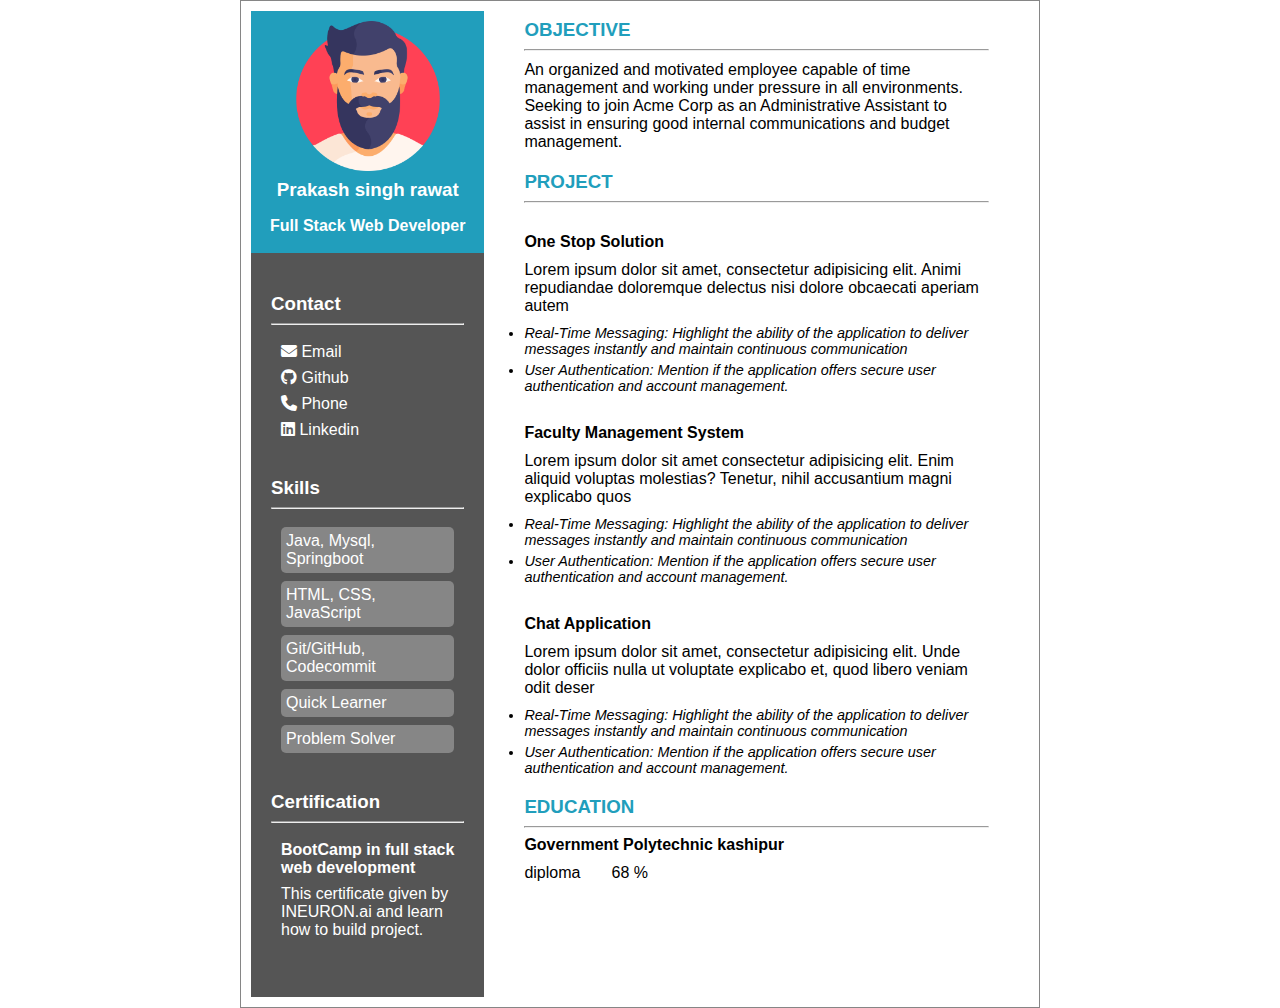
<file: 00-Projects/01-Resume-Template/index.html>
<!DOCTYPE html>
<html lang="en">
<head>
    <meta charset="UTF-8">
    <meta name="viewport" content="width=device-width, initial-scale=1.0">
    <title>Resume-Template</title>
    <link rel="stylesheet" href="style.css">
    <link rel="stylesheet" href="https://cdnjs.cloudflare.com/ajax/libs/font-awesome/6.4.2/css/all.min.css">
</head>
<body>
    <div class="container">
        <div class="left-content">
            <div class="img-div">
                <img src="./assets/ProfileImg.png" width="150px" alt="">
                <h3>Prakash singh rawat</h3>
                <h4>Full Stack Web Developer</h4>
            </div>
            <div class="personal-detail">
                <div class="margin-block">
                    <h3>Contact</h3>
                    <hr>
                    <div class="inner-detail">
                        <p> <a href="uniyalprakash7@gmail.com"class="ancar-tag"target="_blank"><i class="fa-solid fa-envelope"></i> Email</a></p>
                        <p> <a href="https://github.com/prakashuniyal01" target="_blank" class="ancar-tag"><i class="fa-brands fa-github"></i> Github</a></p>
                        <p><a href="8979049772" target="_blank" class="ancar-tag"><i class="fa-solid fa-phone"></i> Phone</a></p>
                        <p> <a href="https://www.linkedin.com/in/prakash-uniyal/"target="_blank" class="ancar-tag"><i class="fa-brands fa-linkedin"></i> Linkedin</a> </p>
                    </div>
                </div>  
                <div class="margin-block">
                    <h3>Skills</h3>
                    <hr>
                    <div class="inner-detail">
                        <p class="highlight">Java, Mysql, Springboot</p>
                        <p class="highlight">HTML, CSS, JavaScript</p>
                        <p class="highlight">Git/GitHub, Codecommit</p>
                        <p class="highlight">Quick Learner</p>
                        <p class="highlight">Problem Solver</p>
                    </div>
                </div>
                <div class="margin-block">
                    <h3>Certification</h3>
                    <hr>
                    <div class="inner-detail">
                        <h4>BootCamp in full stack web development</h4>
                        <p>This certificate given by INEURON.ai and learn how to build project.</p>
                    </div>
                </div>
            </div>
        </div>
        <div class="right-content">
            <div class="professional-detail">
                <div class="margin-bottom">
                    <h3>OBJECTIVE</h3>
                    <hr>
                    <p>An organized and motivated employee capable of time management and working under pressure in all environments. Seeking to join Acme Corp as an Administrative Assistant to assist in ensuring good internal communications and budget management.</p>
                </div>
                <div class="margin-bottom">
                    <h3>PROJECT</h3>
                    <hr>
                    <div class="project">
                        <h4>One Stop Solution</h4>
                        <p>Lorem ipsum dolor sit amet, consectetur adipisicing elit. Animi repudiandae doloremque delectus nisi dolore obcaecati aperiam autem</p>
                        <ul>
                            <li>Real-Time Messaging: Highlight the ability of the application to deliver messages instantly and maintain continuous communication</li>
                            <li>User Authentication: Mention if the application offers secure user authentication and account management.</li>
                        </ul>
                    </div>
                    <div class="project">
                        <h4>Faculty Management System</h4>
                        <p>Lorem ipsum dolor sit amet consectetur adipisicing elit. Enim aliquid voluptas molestias? Tenetur, nihil accusantium magni explicabo quos </p>
                        <ul>
                            <li>Real-Time Messaging: Highlight the ability of the application to deliver messages instantly and maintain continuous communication</li>
                            <li>User Authentication: Mention if the application offers secure user authentication and account management.</li>
                        </ul>
                    </div>
                    <div class="project">
                        <h4>Chat Application</h4>
                        <p>Lorem ipsum dolor sit amet, consectetur adipisicing elit. Unde dolor officiis nulla ut voluptate explicabo et, quod libero veniam odit deser</p>
                        <ul>
                            <li>Real-Time Messaging: Highlight the ability of the application to deliver messages instantly and maintain continuous communication</li>
                            <li>User Authentication: Mention if the application offers secure user authentication and account management.</li>
                        </ul>
                    </div>
                </div>
                <div>
                    <h3>EDUCATION</h3>
                    <hr>
                    <h4>Government Polytechnic kashipur</h4>
                    <p>diploma &nbsp; &nbsp; &nbsp; 68 %</p>
                </div>
            </div>
        </div>
    </div>
</body>
</html>
</file>
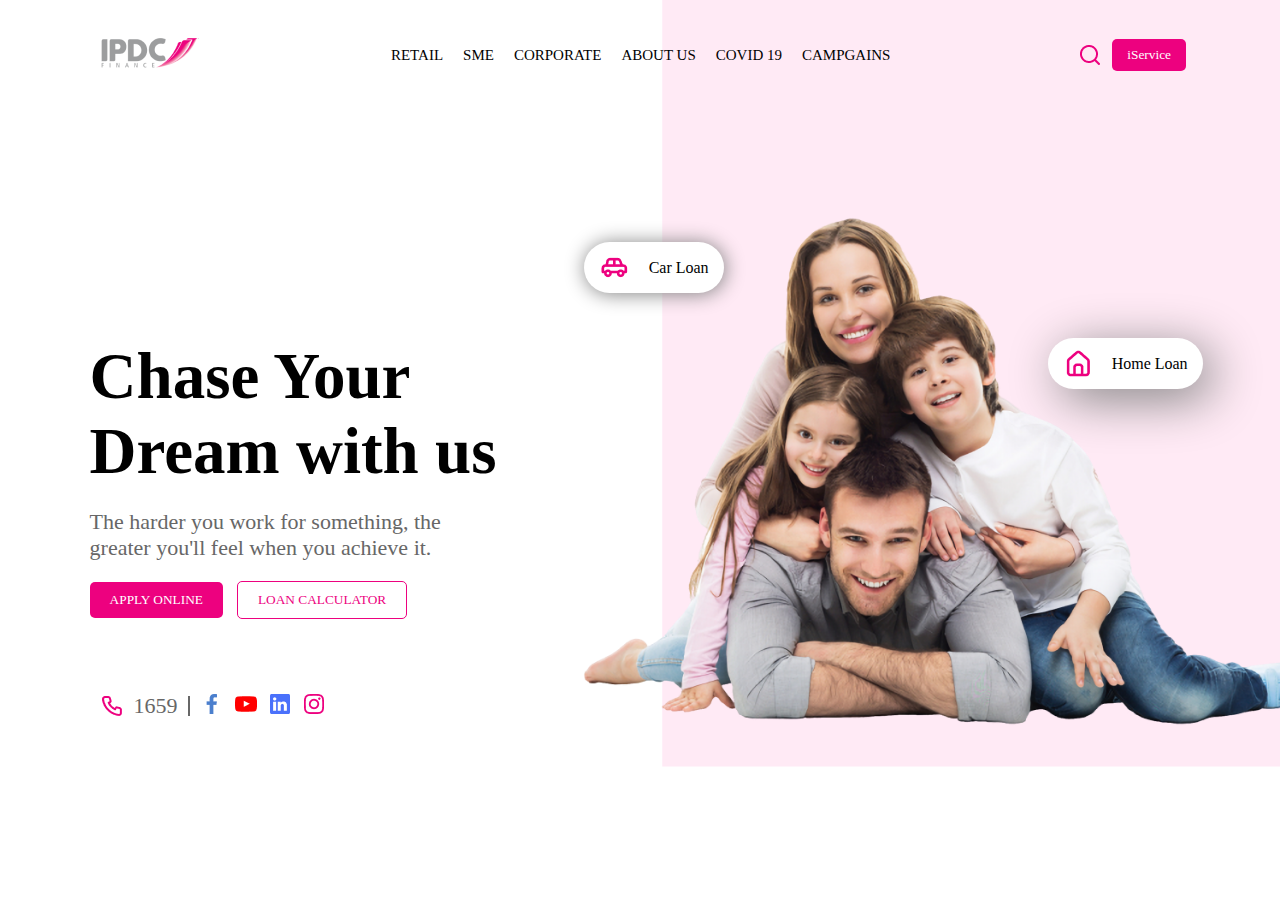
<file: 00-Projects/02-web-page-clone/index.html>
<!doctype html>
<html lang="en">
  <head>
    <meta charset="UTF-8" />
    <meta name="viewport" content="width=device-width, initial-scale=1.0" />
    <title>Web-page-ui clone</title>
    <link rel="stylesheet" href="style.css" />
  </head>
  <body>
    <!-- nav bar -->
    <header>
      <nav>
        <div class="nav-logo">
          <img src="./Assets/website-logo.png" alt="IPDC Finance" />
        </div>
        <div class="nav-menu">
          <ul>
            <li>
              <a href="#retail"> Retail</a>
            </li>
            <li>
              <a href="#retail"> Sme</a>
            </li>
            <li>
              <a href="#retail"> Corporate </a>
            </li>
            <li>
              <a href="#retail"> About us</a>
            </li>
            <li>
              <a href="#retail"> Covid 19</a>
            </li>
            <li>
              <a href="#retail"> Campgains </a>
            </li>
          </ul>
        </div>
        <div class="nav-buttons">
          <img src="./Assets/search-icon.png" alt="Search icon" />
          <button>iService</button>
        </div>
      </nav>
    </header>

    <!-- hero section  -->
    <main>
      <section class="main-hero-left">
        <h1>Chase Your Dream with us</h1>
        <p>
          The harder you work for something, the greater you'll feel when you
          achieve it.
        </p>
        <div class="hero-btns">
          <button class="cta-one">APPLY ONLINE</button>
          <button class="cta-two">LOAN CALCULATOR</button>
        </div>

        <div class="contact">
          <div class="contact-one">
            <img src="./Assets/phone.png" alt="phone" />
            <p>1659</p>
          </div>
          <div class="contact-two"></div>
          <div class="contact-three">
            <ul>
              <li><img src="./Assets/facebook.png" alt="facebook" /></li>
              <li><img src="./Assets/youtube.png" alt="Youtube" /></li>
              <li><img src="./Assets/linkedin.png" alt="linkedin" /></li>
              <li><img src="./Assets/instagram.png" alt="instagram" /></li>
            </ul>
          </div>
        </div>
      </section>

      <!-- main hero right section  -->
      <section class="main-hero-right">
        <div>
          <div class="car-loans">
            <img src="./Assets/car.png" alt="Car Loan" />
            <p>Car Loan</p>
          </div>
          <div class="home-loans loans">
            <img src="./Assets/House.png" alt="Home Loan" />
            <p>Home Loan</p>
          </div>
          <img
            class="hero-image"
            src="./Assets/hero-image.png"
            alt="family picture"
          />
        </div>
      </section>
    </main>
  </body>
</html>
</file>
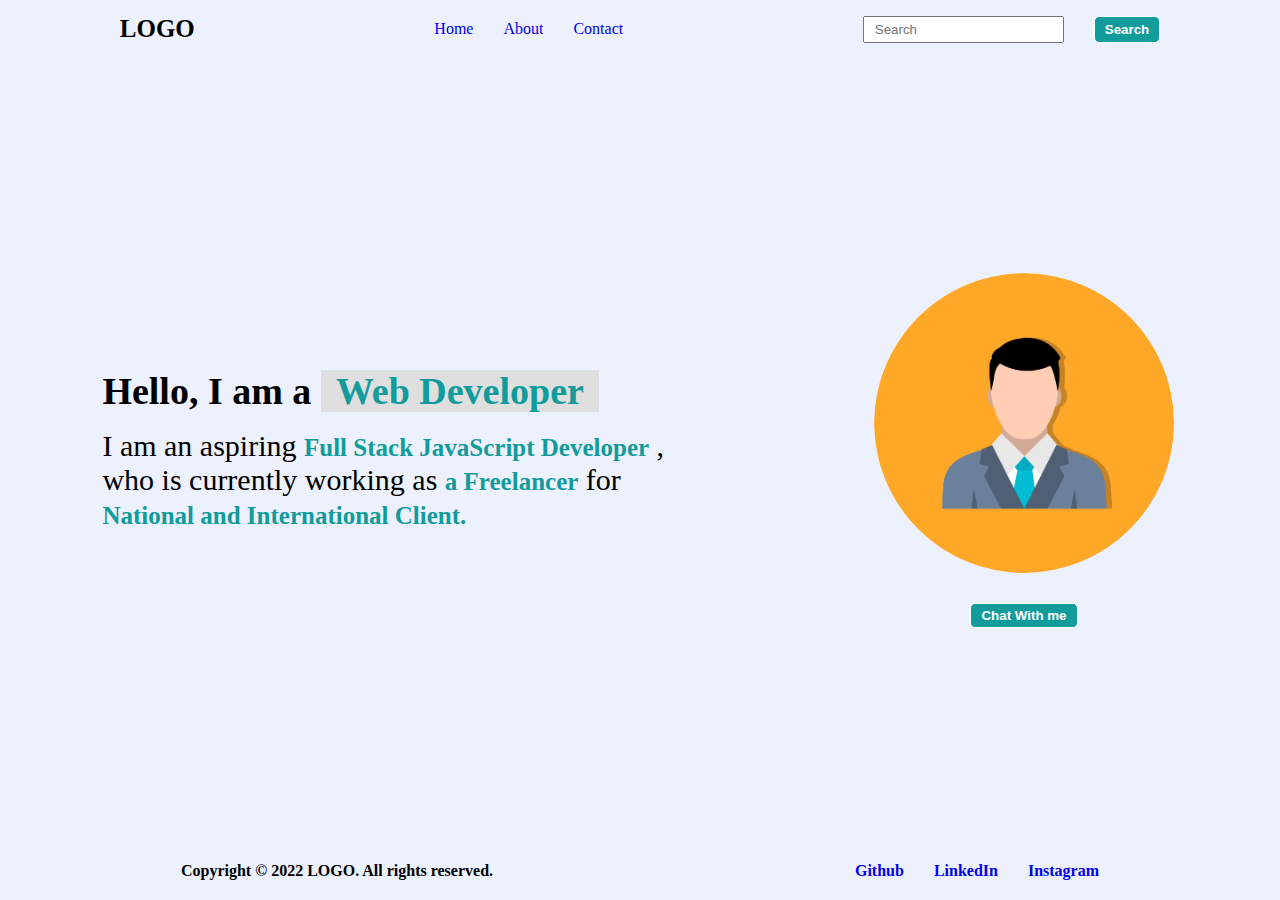
<file: pw first batch/01 Feb 2023 | Project With Mock up with design -1/index.html>
<!DOCTYPE html>
<html lang="en">
  <head>
    <meta charset="UTF-8" />
    <meta http-equiv="X-UA-Compatible" content="IE=edge" />
    <meta name="viewport" content="width=device-width, initial-scale=1.0" />
    <!-- CSS LInk -->
    <link rel="stylesheet" href="./styles/style.css" />
    <!--  Google Font, Poppins -->
    <!-- CDN -->
    <!-- FontAweosme CDN -->
    <title>Project 1</title>
  </head>
  <body>
    <!-- Started -->
    <!-- Header -->
    <header>
      <nav>
        <!-- Logo -->
        <div class="logo">LOGO</div>
        <!-- Menus -->
        <ul>
          <li><a href="#">Home</a></li>
          <li><a href="#">About</a></li>
          <li><a href="#">Contact</a></li>
        </ul>
        <!-- Search Area -->
        <div class="search-field">
          <input type="text" placeholder="Search" />
          <button>Search</button>
        </div>
      </nav>
    </header>
    <!-- Hero Section -->
    <section class="hero-section">
      <!-- Left Section of HERO -->
      <div class="hero-left-section">
        <h1>Hello, I am a <span> Web Developer</span></h1>
        <p>
          I am an aspiring <span>Full Stack JavaScript Developer</span> , who is
          currently working as <span>a Freelancer</span> for
          <span> National and International Client.</span>
        </p>
      </div>
      <!-- Right  Hero Section -->
      <div class="hero-right-section">
        <img src="./assets/avtar.png" alt="Avatar" />
        <div>
          <button class="hero-right-section-btn">Chat With me</button>
        </div>
      </div>
    </section>
    <footer>
      <p>Copyright © 2022 LOGO. All rights reserved.</p>
      <ul>
        <li><a href="#">Github</a></li>
        <li><a href="#">LinkedIn</a></li>
        <li><a href="#">Instagram</a></li>
      </ul>
    </footer>
  </body>
</html>
</file>
<file: pw first batch/07 Feb 2023/index.html>
<!DOCTYPE html>
<html lang="en">
  <head>
    <meta charset="UTF-8" />
    <meta http-equiv="X-UA-Compatible" content="IE=edge" />
    <meta name="viewport" content="width=device-width, initial-scale=1.0" />
    <title>units</title>
    <style>
      section {
        border: 1px solid red;
        /* width: 50%; */
        height: 100vh;
        /* font-size: 10px; */
      }
      main {
        border: 1px dotted black;
        /* width: 50%; */
        height: 50vh;
        font-size: 1em;
        /* rem=> 16px */
      }
    </style>
  </head>
  <body>
    <section>
      <main>Hello World</main>
    </section>
  </body>
</html>
</file>
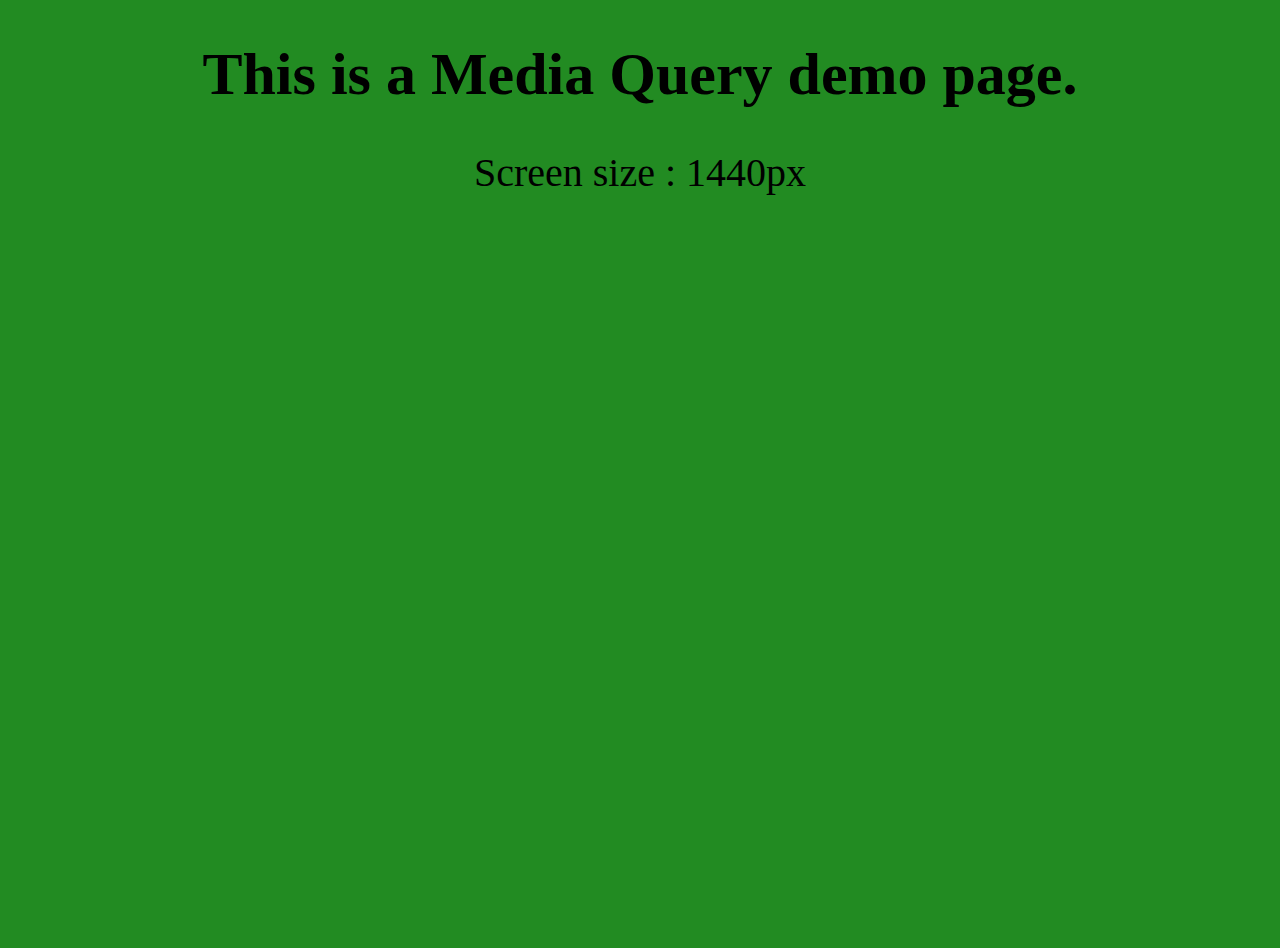
<file: pw first batch/09 Feb 2022/index.html>
<!DOCTYPE html>
<html lang="en">

<head>
    <meta charset="UTF-8">
    <meta http-equiv="X-UA-Compatible" content="IE=edge">
    <meta name="viewport" content="width=device-width, initial-scale=1.0">
    <title>Media Queries</title>
    <link rel="stylesheet" href="./style.css">
</head>


<body>
    <h1>This is a Media Query demo page.</h1>
    <p class="laptop_large">Screen size : 1440px</p>
    <p class="laptop">Screen size : 1024px</p>
    <p class="tablet">Screen size : 768px</p>
    <p class="mobile">Screen size : 425px</p>
</body>

</html>
</file>
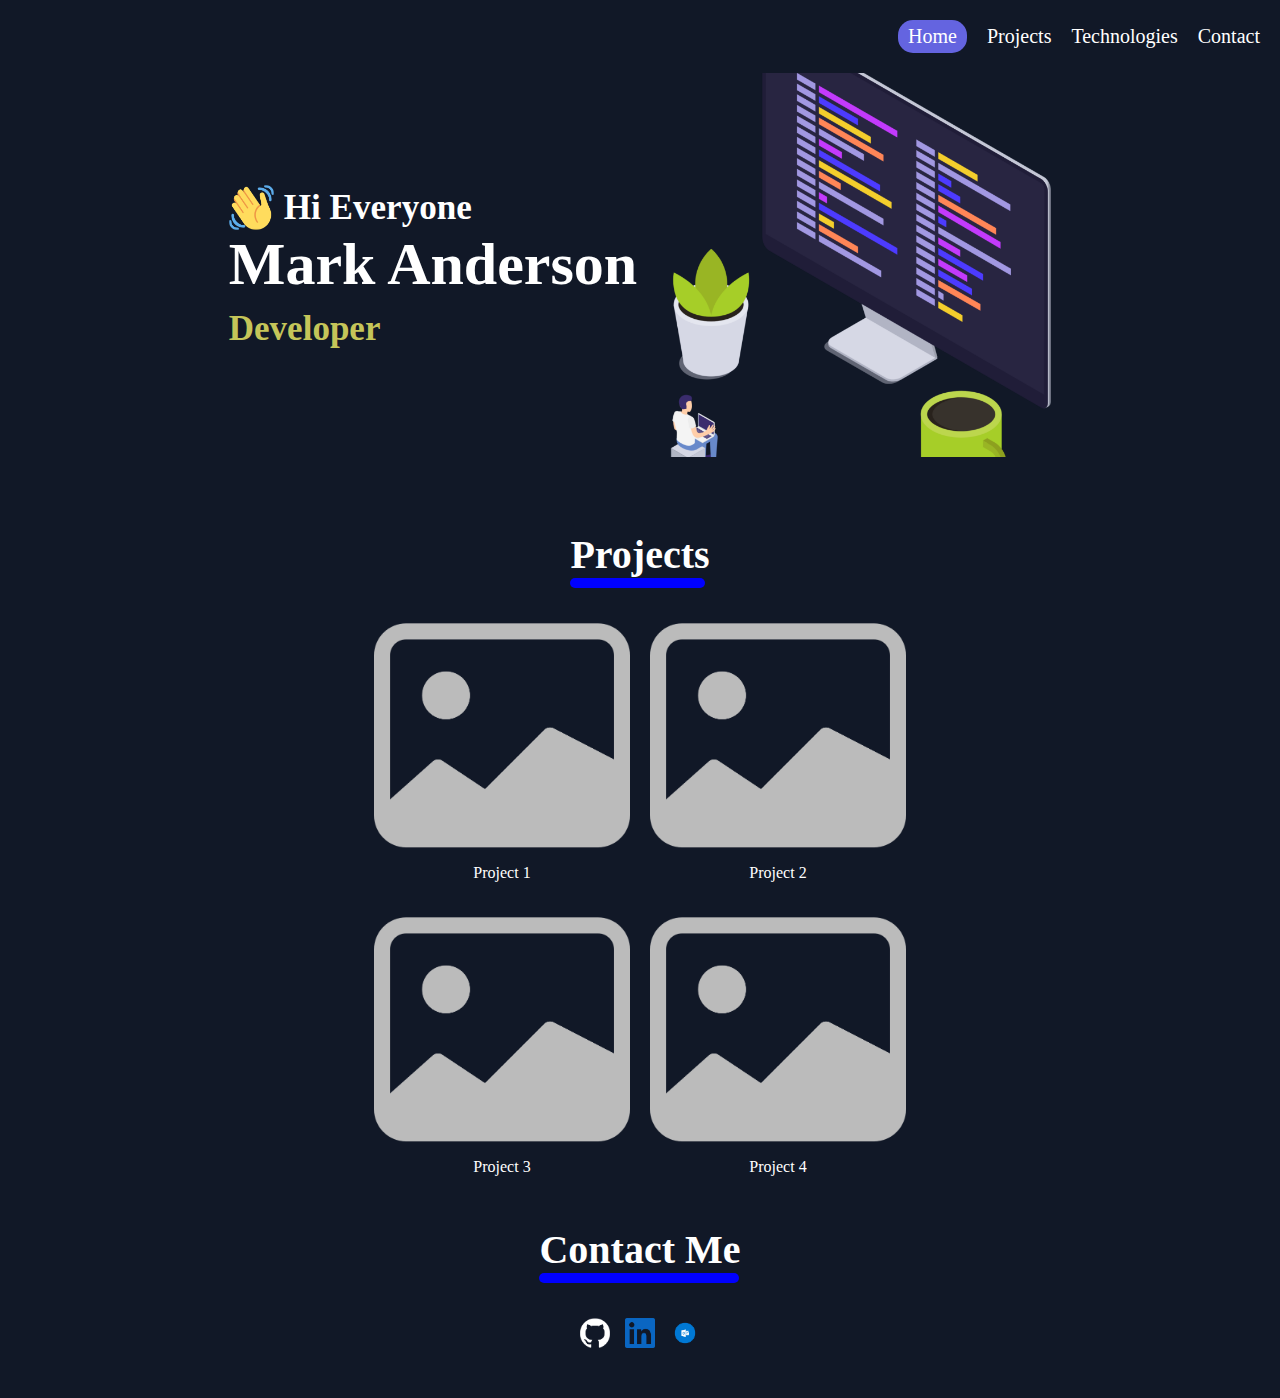
<file: pw first batch/10 Feb 2023/index.html>
<!DOCTYPE html>
<html lang="en">
<head>
    <meta charset="UTF-8">
    <meta http-equiv="X-UA-Compatible" content="IE=edge">
    <meta name="viewport" content="width=device-width, initial-scale=1.0">
    <link rel="stylesheet" href="style.css">
    <title>Document</title>
</head>
<body>
    <header>
        <nav>
            <ul>
                <li class="home-option">Home</li>
                <li>Projects</li>
                <li>Technologies</li>
                <li>Contact</li>
            </ul>
            <div>
                <img src="assets/hambrger.png" alt="menu">
            </div>
        </nav>
        <section class="intro">
            <div class="intro-left">
                <div class="intro-line-1">
                    <img src="assets/waving-hand.png" alt="hello">
                    <h3>Hi Everyone</h3>
                </div>
                <div class="intro-line-2">
                    <h1>
                        Mark Anderson
                    </h1>
                    <h2>
                        Developer
                    </h2>
                </div>
            </div>
            <div class="intro-right">
                <img src="assets/pc-image.png" alt="pc-image">
            </div>
        </section>

    </header>
    <main>
        <section class="projects">
            <div>
                <h1>Projects</h1>
                <div class="horizontal-divider"></div>
            </div>
            <div class="project-list">
                <div class="project">
                    <img src="assets/image.png" alt="project-image">
                    <p>Project 1</p>
                </div>
                <div class="project">
                    <img src="assets/image.png" alt="project-image">
                    <p>Project 2</p>
                </div>
                <div class="project">
                    <img src="assets/image.png" alt="project-image">
                    <p>Project 3</p>
                </div>
                <div class="project">
                    <img src="assets/image.png" alt="project-image">
                    <p>Project 4</p>
                </div>
            </div>
        </section>
    </main>
    <footer>
        <section class="contact">
            <div>
                <h1>
                    Contact Me
                </h1>
                <div class="horizontal-divider-contact"></div>
            </div>
            <div class="socials">
                <img src="assets/github.png" alt="social">
                <img src="assets/linkedin.png" alt="social">
                <img src="assets/outlook.png" alt="social">
            </div>
        </section>
    </footer>
</body>
</html>
</file>
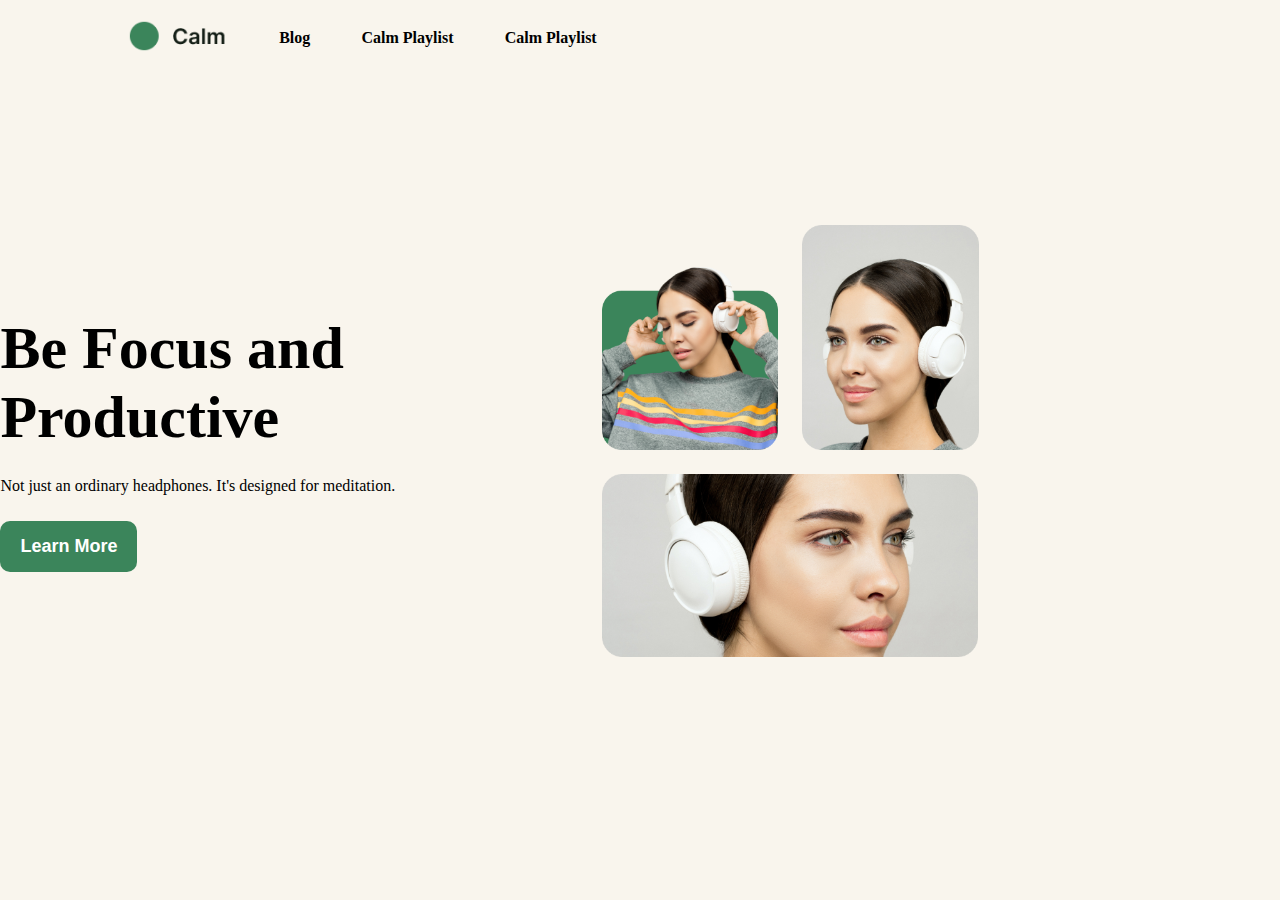
<file: pw first batch/2 Feb | Project With Mock Up Design/index.html>
<!DOCTYPE html>
<html lang="en">
  <head>
    <meta charset="UTF-8" />
    <meta http-equiv="X-UA-Compatible" content="IE=edge" />
    <meta name="viewport" content="width=device-width, initial-scale=1.0" />
    <title>Headphone</title>
    <link rel="stylesheet" href="./style/style.css" />
    <!-- Google CDN -->
  </head>
  <body>
    <!-- Project Start -->
    <nav>
      <ul>
        <li><img src="./assets/logo.png" alt="Logo" /></li>
        <li>Blog</li>
        <li>Calm Playlist</li>
        <li>Calm Playlist</li>
      </ul>
    </nav>
    <main>
      <!-- Left Side Section -->
      <div class="leftmain">
        <h1>Be Focus and Productive</h1>
        <p>Not just an ordinary headphones. It's designed for meditation.</p>
        <button>Learn More</button>
      </div>
      <!-- Right Side Section -->
      <div class="rightmain">
        <div>
          <img src="./assets/img1.png" alt="Image 1" />
          <img src="./assets/img2.png" alt="Image 2" />
        </div>
        <img src="./assets/img3.png" alt="Image 3" />
      </div>
    </main>
  </body>
</html>
</file>
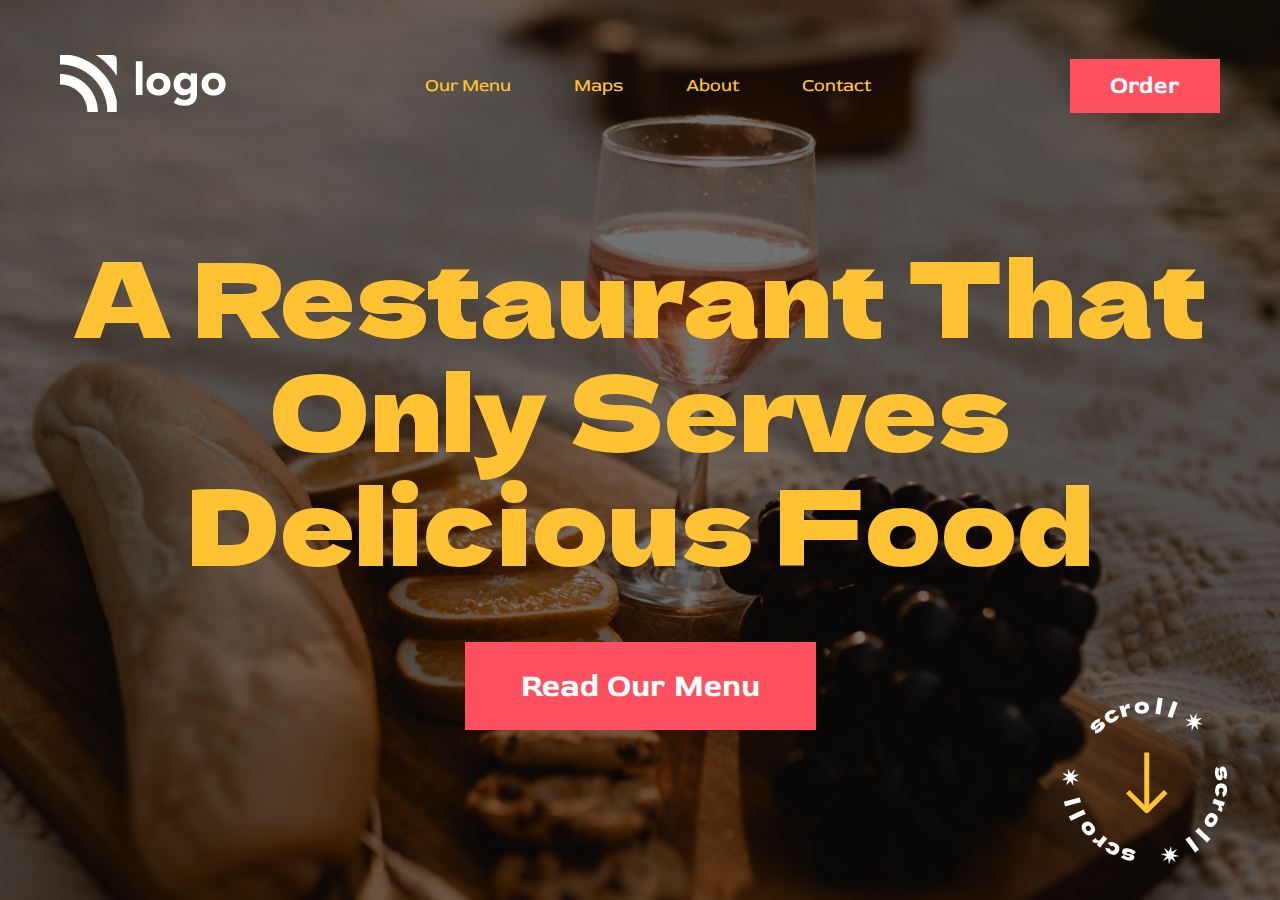
<file: pw first batch/Assignment_01(HTML+CSS)/index.html>
<!DOCTYPE html>
<html lang="en">
  <head>
    <meta charset="UTF-8" />
    <meta http-equiv="X-UA-Compatible" content="IE=edge" />
    <meta name="viewport" content="width=device-width, initial-scale=1.0" />
    <link rel="stylesheet" href="style.css" />
    <!-- Red Rose Font -->
    <link rel="preconnect" href="https://fonts.googleapis.com" />
    <link rel="preconnect" href="https://fonts.gstatic.com" crossorigin />
    <link
      href="https://fonts.googleapis.com/css2?family=Red+Rose:wght@300;400;500;600;700&display=swap"
      rel="stylesheet"
    />
    <!-- Dela Font -->
    <link rel="preconnect" href="https://fonts.googleapis.com" />
    <link rel="preconnect" href="https://fonts.gstatic.com" crossorigin />
    <link
      href="https://fonts.googleapis.com/css2?family=Dela+Gothic+One&display=swap"
      rel="stylesheet"
    />
    <title>Document</title>
  </head>
  <body>
    <div class="container">
      <section aria-label="navbar">
        <nav class="navbar">
          <div>
            <img src="./assets/white-logo.png" alt="logo" class="logo" />
          </div>
          <div>
            <ul class="list">
              <li class="list-item">Our Menu</li>
              <li class="list-item">Maps</li>
              <li class="list-item">About</li>
              <li class="list-item">Contact</li>
            </ul>
          </div>
          <div>
            <button class="button-small">Order</button>
          </div>
        </nav>
      </section>
      <!-- Hero Section -->
      <section aria-label="hero">
        <div class="hero">
          <h1 class="hero-heading">
            A Restaurant That Only Serves Delicious Food
          </h1>
          <button class="button-large">Read Our Menu</button>
          <div class="bottom">
            <div>
              <img src="./assets/scrool.png" alt="bottom-logo" />
            </div>
          </div>
        </div>
      </section>
    </div>
  </body>
</html>
</file>
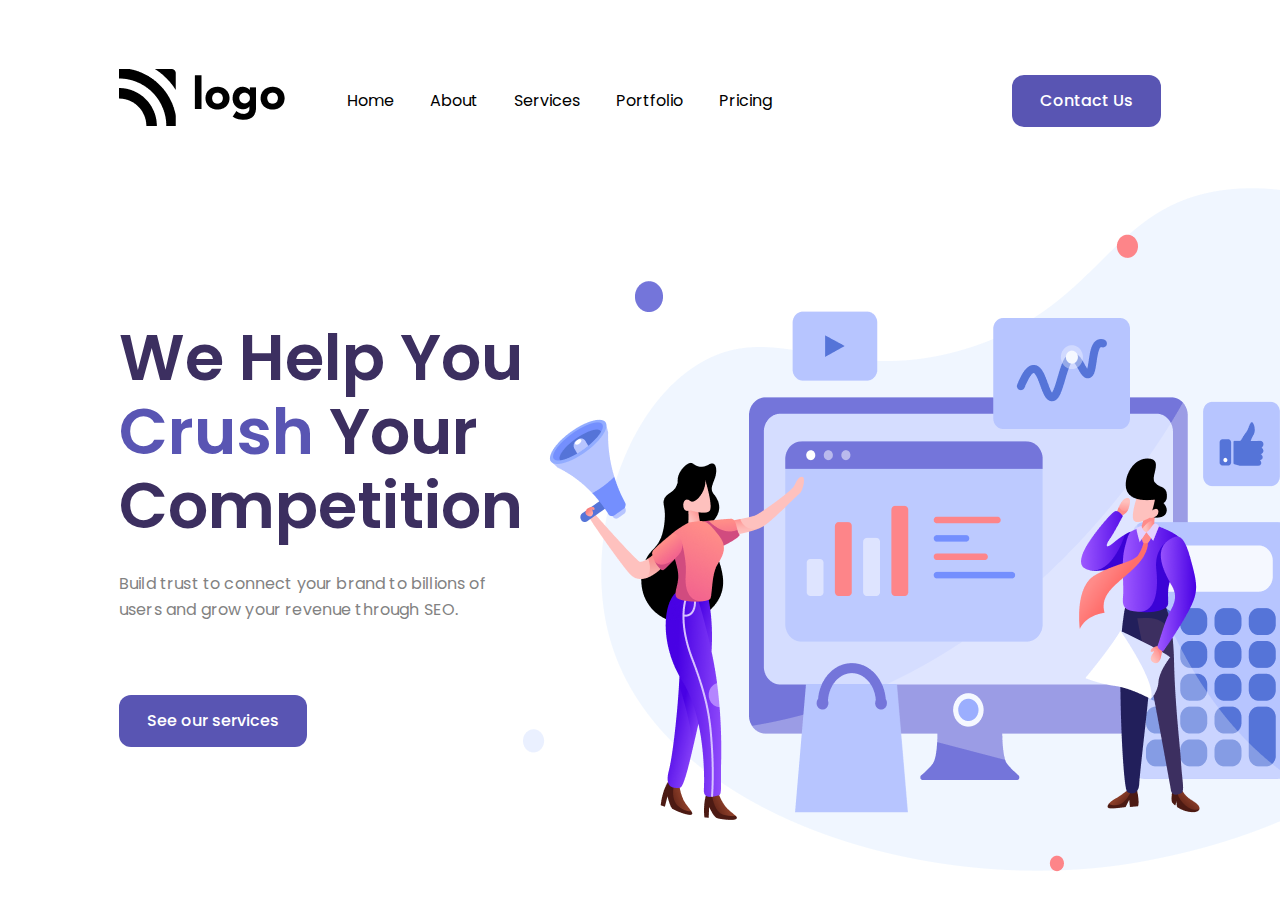
<file: pw first batch/Assignment_02(HTML+CSS)/index.html>
<!DOCTYPE html>
<html lang="en">
  <head>
    <meta charset="UTF-8" />
    <meta http-equiv="X-UA-Compatible" content="IE=edge" />
    <meta name="viewport" content="width=device-width, initial-scale=1.0" />
    <!-- stylesheet -->
    <link rel="stylesheet" href="style.css" />
    <!-- Font -->
    <link rel="preconnect" href="https://fonts.googleapis.com" />
    <link rel="preconnect" href="https://fonts.gstatic.com" crossorigin />
    <link
      href="https://fonts.googleapis.com/css2?family=Poppins:wght@200;300;400;500;600;700;800&display=swap"
      rel="stylesheet"
    />
    <title>Document</title>
  </head>
  <body>
    <div class="container">
      <section aria-label="navbar">
        <nav class="navbar-container">
          <div>
            <img src="./assets/Logo.png" alt="brand-logo" />
          </div>
          <div class="grow-list">
            <ul class="list">
              <li class="list-item">Home</li>
              <li class="list-item">About</li>
              <li class="list-item">Services</li>
              <li class="list-item">Portfolio</li>
              <li class="list-item">Pricing</li>
            </ul>
          </div>
          <div class="button-group">
            <button class="nav-button">Contact Us</button>
          </div>
        </nav>
      </section>
      <!-- Banner -->
      <section aria-label="banner">
        <div class="banner-container">
          <!-- Left text -->
          <div>
            <h1 class="heading-text">
              We Help You <span>Crush</span> Your Competition
            </h1>
            <p class="description">
              Build trust to connect your brand to billions of users and grow
              your revenue through SEO.
            </p>
            <button class="nav-button btn">See our services</button>
          </div>
          <!-- Right Text -->
          <div>
            <img src="./assets/Header Illustration.png" alt="illustration" />
          </div>
        </div>
      </section>
    </div>
  </body>
</html>
</file>
<file: 00-Projects/01-Resume-Template/style.css>
*{
    margin: 0;
    padding: 0;
    box-sizing: border-box;
}

html, body{
    width: 100vw;
    height: 100vh;
    font-family: 'Gilroy', sans-serif;
}

.container{
    width: 800px;
    margin: 0px auto;
    padding: 10px;
    border: 1px solid #868686;
    display: flex;
}

.left-content{
    flex-basis: 30%;
    background-color: #555555;
}

.right-content{
    flex-basis: 70%;
}

.img-div{
    padding: 10px 10px;
    background-color: #219ebc;
    color: #ffffff;
    display: flex;
    flex-direction: column;
    align-items: center;
}

.personal-detail{
    padding: 20px 20px;
    color: #ffffff;
}

.inner-detail{
    padding: 10px 10px;
}

.ancar-tag{
    text-decoration: none;
    color: #ffffff;
}

.professional-detail{
    padding-inline: 40px;
}

.professional-detail p{
    margin-block: 10px;
}

.professional-detail h3{
    color: #219ebc;
}

h1, h2, h3, h4, p{
    margin-block: 8px;
}

.margin-block{
    margin-block: 20px;
}

.margin-bottom{
    margin-bottom: 20px;
}

.highlight{
    background-color: #868686;
    padding: 5px 5px;
    border-radius: 5px;
}

ul li{
    margin-block: 5px;
    font-size: 0.9em;
    font-style: italic;
}

.project{
    margin-top: 30px;
}
</file>
<file: 00-Projects/02-web-page-clone/style.css>
*{
    padding: 0;
    margin: 0;
    font-family: metropolis;
}

/* whole page web container */
body {
    background-image: url("./Assets/background-image.png");
    background-position: bottom;
    height: 100vh;
    background-repeat: no-repeat;
    max-width: 1440px;
    margin: auto
    
}

/* nav section  */
nav {
    display: flex;
    justify-content: space-around;
    align-items: center;
    padding: 10px 0px;
    height: 10vh;

}

nav ul {
    list-style-type: none;
    display: flex;
    justify-content: space-between;
    gap: 20px;

    align-items: center ;
}
nav a {
    text-decoration: none;
    text-transform: uppercase;
    color: #010101;
    font-size: 15px;
    
}

.nav-buttons {
    display: flex;
    justify-content: space-between;
    gap: 10px;
    align-items: center;
    font-weight: bold;
}
.nav-buttons > button {
    padding: 8px 15px ;
    border: none;
    color: #ffffff;
    background-color: #ED017F;
    border-radius: 5px;
}

/* main section */
main {
    
    display: flex;
    justify-content: space-around;
    align-items: center;
    margin-left: 7%;
    height: 82vh;
    
}

.main-hero-left {
    position: relative;
    width: 35%;
}

/* main hero left */
.main-hero-left h1 {
    font-size: 65px;
    padding-bottom: 20px;
    
}

.main-hero-left p {
    font-size: 22px;
    color: #676767;
    padding-bottom: 20px;
}

.cta-one {
    padding: 10px 20px;
    background-color: #ED017F;
    color: #ffffff;
    border:none;
    border-radius: 5px;
}
.cta-two {
    padding: 10px 20px ;
    color: #ED017F;
    border-radius: 5px;
    border: 1px solid #ED017F;
    background-color: #ffffff;
    margin-left: 10px;
}

.contact {
    display: flex;
    align-items: center;
    position: absolute;
    margin-left: 10px;
    bottom: -120px;
}

.contact-one {
    display: flex;
    align-items: center;
    gap: 10px;
  
}
.contact-one p {
   padding-top: 20px;
}

.contact-two {
    background-color: #676767;
    height: 20px;
    
    width: 2px;
    margin: 0 10px;
}

.contact-three ul {
    display: flex;
    list-style-type: none;
    align-items: center;
    gap: 10px;

}


/* main hero right */
.main-hero-right {
    position: relative;
    width: 65%;
   
}

.car-loans {
    position: absolute;
  
    display: flex;
    align-items: center;
    width: 110px;
    justify-content: space-between;
    padding: 10px 15px;
    border-radius: 30px;
    top: 8%;
    left: 10%;
    background-color: #ffffff;
    border: none;
    box-shadow: 1px 1px 20px grey;

}
.home-loans {
    position: absolute;
    border: 1px solid red;
    display: flex;
    align-items: center;
    width: 125px;
    justify-content: space-between;
    padding: 10px 15px;
    border-radius: 30px;
    right: 10%;
    top: 25%;
    background-color: #ffffff;
    border: none;
    box-shadow: 10px 10px 50px grey;
    
}

.hero-image {
    width: 100%;
}

@media screen and (max-width: 768px) {
    body {
        background-position: center;
    }
    main {
        padding-top: 10%;
        flex-direction: column-reverse;
        gap: 10px;
        margin: 0 10%;
    
    }
    .main-hero-right {
        width: 100%
    }
    .main-hero-left {
        width: 100%;
      text-align: center;
      
    }
    .contact {
      
        width: 100%;
        justify-content: center;    
    }
    
    .car-loans {
        top: 0;
        left: 5%;
    }
    .home-loans {
        right: 0;
    }
    .nav-menu {
        display: none;
       
    }
}

@media screen and (max-width: 425px) {

    .car-loans {
        left: -10px;
        width: 95px;
    }
    .home-loans {
        width: 110px;
        right: -25px;
    }
   
}
</file>
<file: pw first batch/01 Feb 2023 | Project With Mock up with design -1/styles/style.css>
* {
  margin: 0;
  padding: 0;
  box-sizing: border-box;
  overflow: hidden;
}
body {
  height: 100vh;
  width: 100vw;
  background-color: #edf1fd;
  display: flex;
  flex-direction: column;
  justify-content: space-between;
}

li {
  list-style: none;
  cursor: pointer;
}

a {
  text-decoration: none;
}

button {
  background-color: rgb(18, 155, 155);
  padding: 4px 10px;
  cursor: pointer;
  color: white;
  border: 1px solid white;
  border-radius: 5px;
  font-weight: 700;
  width: fit-content;
}

button:hover {
  background-color: white;
  color: rgb(18, 155, 155);
  border: 1px solid black;
}

header {
  padding: 15px 0;
}
nav {
  display: flex;
  width: 100%;
  align-items: center;
  justify-content: space-around;
}

nav .logo {
  font-weight: 700;
  font-size: 25px;
}

nav ul {
  display: flex;
  align-items: center;
  gap: 30px;
  font-weight: 500;
}

nav ul li:hover {
  text-decoration: underline;
  font-weight: 900;
}

.search-field {
  display: flex;
  gap: 30px;
}

input {
  padding: 4px 10px;
}

.hero-section {
  display: flex;
  align-items: center;
}

.hero-left-section {
  width: 60%;
  padding: 0 8%;
}

.hero-left-section h1 {
  font-weight: 800;
  font-size: 38px;
  margin-bottom: 16px;
}
.hero-left-section h1 span {
  color: rgb(18, 155, 155);
  font-weight: 900;
  background-color: #dfdfe0;
  padding: 0 15px;
}

.hero-left-section p {
  font-weight: 500;
  font-size: 30px;
}

.hero-left-section p span {
  font-size: 25px;
  font-weight: 700;
  color: rgb(18, 155, 155);
}

.hero-right-section {
  display: flex;
  flex-direction: column;
  width: 40%;
  align-items: center;
  justify-content: center;
  gap: 30px;
}
.hero-right-section-btn {
  display: flex;
  align-items: center;
  gap: 30px;
}

.hero-right-section img {
  height: 300px;
  width: 300px;
  border-radius: 50%;
}

footer {
  font-weight: 600;
  display: flex;
  padding: 20px 0;
  justify-content: space-around;
}

footer ul {
  display: flex;
  align-items: center;
  gap: 30px;
}
</file>
<file: pw first batch/09 Feb 2022/style.css>
body {
  height: 100vh;
  background-color: aquamarine;
}

h1 {
  font-size: 60px;
  text-align: center;
}

.laptop_large,
.laptop,
.tablet,
.mobile {
  font-size: 40px;
  text-align: center;
  display: none;
}

/* media queries using max-width */

/* @media screen and (max-width: 1440px) {
    body {
        background-color: brown;
    }

    .laptop_large {
        display: block;
    }
}


@media screen and (max-width: 1024px) {
    body {
        background-color: chartreuse;
    }

    .laptop_large {
        display: none;
    }

    .laptop {
        display: block;
    }
}


@media screen and (max-width: 768px) {
    body {
        background-color: darkorange;
    }

    .laptop_large {
        display: none;
    }

    .laptop {
        display: none;
    }

    .tablet {
        display: block;
    }
}


@media screen and (max-width: 425px) {
    body {
        background-color: darkolivegreen;
    }

    .laptop_large {
        display: none;
    }

    .laptop {
        display: none;
    }

    .tablet {
        display: none;
    }

    .mobile {
        display: block;
    }
} */

/* media queries with min-width */

@media screen and (min-width: 0px) {
  body {
    background-color: crimson;
  }

  .mobile {
    display: block;
  }
}

@media screen and (min-width: 425px) {
  body {
    background-color: aqua;
  }

  .mobile {
    display: none;
  }

  .tablet {
    display: block;
  }
}

@media screen and (min-width: 768px) {
  body {
    background-color: darkgoldenrod;
  }

  .mobile {
    display: none;
  }

  .tablet {
    display: none;
  }

  .laptop {
    display: block;
  }
}

@media screen and (min-width: 1024px) {
  body {
    background-color: forestgreen;
  }

  .mobile {
    display: none;
  }

  .tablet {
    display: none;
  }

  .laptop {
    display: none;
  }

  .laptop_large {
    display: block;
  }
}

/* media queries using both min width and max width */

/* 
@media screen and (min-width:425px) and (max-width: 768px) {
    body {
        background-color: darkgrey;
    }
} */
</file>
<file: pw first batch/10 Feb 2023/style.css>
*{
    margin: 0;
    padding: 0;
    box-sizing: border-box;
    background-color: #111827;
    color: white;
}
img:hover{
    cursor: pointer;
}
nav{
    margin: 20px;
}
nav ul{
    display: flex;
    flex-direction: row;
    justify-content: right;
    align-items: center;
    gap: 20px;
}
nav ul li{
    list-style-type: none;
    font-size: 20px;
}
img[alt="menu"]{
    width: 20px;
    display: none;
}
.home-option{
    padding: 5px 10px;
    background: rgb(100, 100, 224);
    border-radius: 15px;
}

.intro{
    max-width: 100vw;
    margin: 20px;
    display: flex;
    flex-direction: row;
    justify-content: center;
    align-items: center;
    gap: 30px;
}
.intro-line-1{
    display: flex;
    flex-direction: row;
    align-items: center;
    gap: 10px;
    font-size: 30px;
}
.intro-line-2{
    display: flex;
    flex-direction: column;
    justify-content: center;
    gap: 10px;
}
.intro-line-2 h1{
    font-size: 60px;
}
.intro-line-2 h2{
    font-size: 35px;
    color: rgb(197, 197, 89);
}
.projects{
    margin-top: 70px;
    display: flex;
    flex-direction: column;
    justify-content: center;
    align-items: center;
}
.projects div h1{
    font-size: 40px;
}
.horizontal-divider{
    height: 10px;
    width: 135px;
    background-color: blue;
    border-radius: 20px;
    margin-bottom: 20px;
}
.project-list{
    display: grid;
    grid-template-columns: 1fr 1fr;
    align-items: center;
    justify-content: center;
    row-gap: 20px;
     column-gap: 20px; 
}
img[alt="hello"]{
    height: 45px;
}
img[alt="pc-image"]{
    width: 30vw;
}
img[alt="project-image"]{
    width: 20vw;
}
.project{
    display: flex;
    flex-direction: column;
    justify-content: center;
    align-items: center;
}
.contact{
    margin: 50px;
    display: flex;
    flex-direction: column;
    justify-content: center;
    align-items: center;
    gap: 15px;

}
.contact div h1{
    font-size: 40px;
}
.horizontal-divider-contact{
    height: 10px;
    width: 200px;
    background-color: blue;
    border-radius: 20px;
    margin-bottom: 20px;
}
.socials{
    display: flex;
    justify-content: center;
    align-items: center;
    gap: 15px;
}
img[alt="social"]{
    width: 30px;
}

@media screen and (max-width: 576px) {
    nav ul{
        display: none;
    }
    img[alt="menu"]{
        display: block;
    }
    .intro{
        display: flex;
        flex-direction: column;
    }
    img[alt="pc-image"]{
        width: 60vw;
    }
    .intro-line-1{
        display: flex;
        flex-direction: column;
        justify-content: center;
        align-items: center;
        gap: 10px;
        font-size: 20px;
    }
    .intro-line-2 h1{
        font-size: 40px;
    }
    .intro-line-2 h2{
        font-size: 25px;
        text-align: center;
    }
    .project-list{
        display: grid;
        grid-template-columns: 1fr;
        align-items: center;
        justify-content: center;
        row-gap: 20px;
        column-gap: 20px; 
    }
    img[alt="project-image"]{
        width: 55vw;
    }
    .projects div h1{
        font-size: 35px;
    }
    .contact div h1{
        font-size: 35px;
    }
    .horizontal-divider-contact{
        height: 10px;
        width: 180px;
        background-color: blue;
        border-radius: 20px;
        margin-bottom: 20px;
    }
    

}
</file>
<file: pw first batch/2 Feb | Project With Mock Up Design/style/style.css>
* {
  margin: 0;
  padding: 0;
  box-sizing: border-box;
  background-color: #f9f5ed;
}
nav {
  padding: 20px 10%;
  height: 15vh;
}
nav ul {
  display: flex;
  align-items: center;
}

nav ul li {
  list-style: none;
  margin-right: 5%;
  font-weight: 600;
}

nav ul li img {
  width: 100px;
}

main {
  display: flex;
  align-items: center;
  justify-content: center;
}

.leftmain {
  width: 40%;
}

.leftmain h1 {
  font-size: 60px;
}

.leftmain p {
  margin: 5% 0;
}

.leftmain button {
  padding: 15px 20px;
  font-size: 18px;
  color: white;
  font-weight: 600;
  border: none;
  background-color: #3b855b;
  border-radius: 10px;
}

.rightmain {
  /* width: 60%; */
  padding: 7%;
}

.rightmain div img {
  width: 30%;
}

.rightmain div img:first-child {
  margin-right: 20px;
}

.rightmain div {
  margin-bottom: 20px;
}

.rightmain > img {
  width: 64%;
}
</file>
<file: pw first batch/Assignment_01(HTML+CSS)/style.css>
* {
  margin: 0;
  padding: 0;
  box-sizing: border-box;
  font-family: "Red Rose", cursive;
}

body {
  width: 100%;
  height: 100%;
  background-image: linear-gradient(rgba(0, 0, 0, 0.5), rgba(0, 0, 0, 0.5)),
    url("./assets/pexels-maxyne-barcel-10402282 1.png");
  background-size: cover;
  background-attachment: fixed;
}

/* ------------------------------ */
/* ---------- NAVBAR ------------ */
/* ------------------------------ */

.navbar {
  display: flex;
  justify-content: space-between;
  align-items: center;
  padding: 0 60px 0 60px;
  margin-top: 55px;
}

.list {
  display: flex;
  align-items: center;
  gap: 63px;
  list-style: none;
  font-family: "Red Rose";
  font-style: normal;
  font-weight: 400;
  font-size: 18px;
  line-height: 22px;
  color: #ffc233;
}

.logo,
.list-item {
  cursor: pointer;
}

.button-small {
  padding: 12px 40px;
  background-color: #ff505f;
  border: none;
  font-family: "Red Rose";
  font-style: normal;
  font-weight: 700;
  font-size: 24px;
  line-height: 30px;
  color: #ffffff;
  cursor: pointer;
}

/* ------------------------------ */
/* ---------- HERO ------------ */
/* ------------------------------ */

.hero {
  max-width: 1154px;
  margin: 0 auto;
  text-align: center;
  margin-top: 119px;
}

.hero-heading {
  font-family: "Dela Gothic One", cursive;
  font-style: normal;
  font-weight: 400;
  font-size: 104px;
  line-height: 114px;
  /* or 110% */
  color: #ffc233;
}

.button-large {
  background: #ff505f;
  font-family: "Red Rose";
  font-style: normal;
  font-weight: 700;
  font-size: 32px;
  line-height: 40px;
  color: #ffffff;
  border: none;
  padding: 24px 56px;
  margin-top: 64px;
  cursor: pointer;
}

.bottom {
  position: absolute;
  bottom: 20px;
  right: 40px;
}
</file>
<file: pw first batch/Assignment_02(HTML+CSS)/style.css>
* {
  margin: 0;
  padding: 0;
  box-sizing: border-box;
  font-family: "Poppins", sans-serif;
}

.container {
  max-width: 130rem;
  margin: 0 auto;
  padding: 0 119px;
}

.navbar-container {
  display: flex;
  align-items: center;
  justify-content: space-between;
  margin-top: 69px;
}

.grow-list {
  flex-grow: 1;
  padding-left: 62px;
}

.list {
  display: flex;
  align-items: center;
  list-style: none;
  gap: 36px;
  font-family: "Poppins";
  font-style: normal;
  font-weight: 400;
  font-size: 16px;
  line-height: 24px;
  color: #000;
}

.list li {
  cursor: pointer;
}

.list li:hover {
  color: #5955b3;
}

.nav-button {
  padding: 14px 28px;
  background-color: #5955b3;
  border: none;
  border-radius: 12px;
  font-family: "Poppins";
  font-style: normal;
  font-weight: 500;
  font-size: 16px;
  line-height: 24px;
  display: flex;
  align-items: center;
  text-align: center;
  color: #ffffff;
}

.banner-container {
  display: flex;
  align-items: center;
  justify-content: space-between;
  margin-top: 55px;
}

.heading-text {
  font-family: "Poppins";
  font-style: normal;
  font-weight: 600;
  font-size: 64px;
  line-height: 74px;
  color: #3c2f60;
}

.heading-text span {
  color: #5955b3;
}

.description {
  font-family: "Poppins";
  font-style: normal;
  font-weight: 400;
  font-size: 16px;
  line-height: 26px;
  letter-spacing: 0.01em;
  color: #828282;
  margin-top: 28px;
}

.btn {
  margin-top: 72px;
}
</file>
